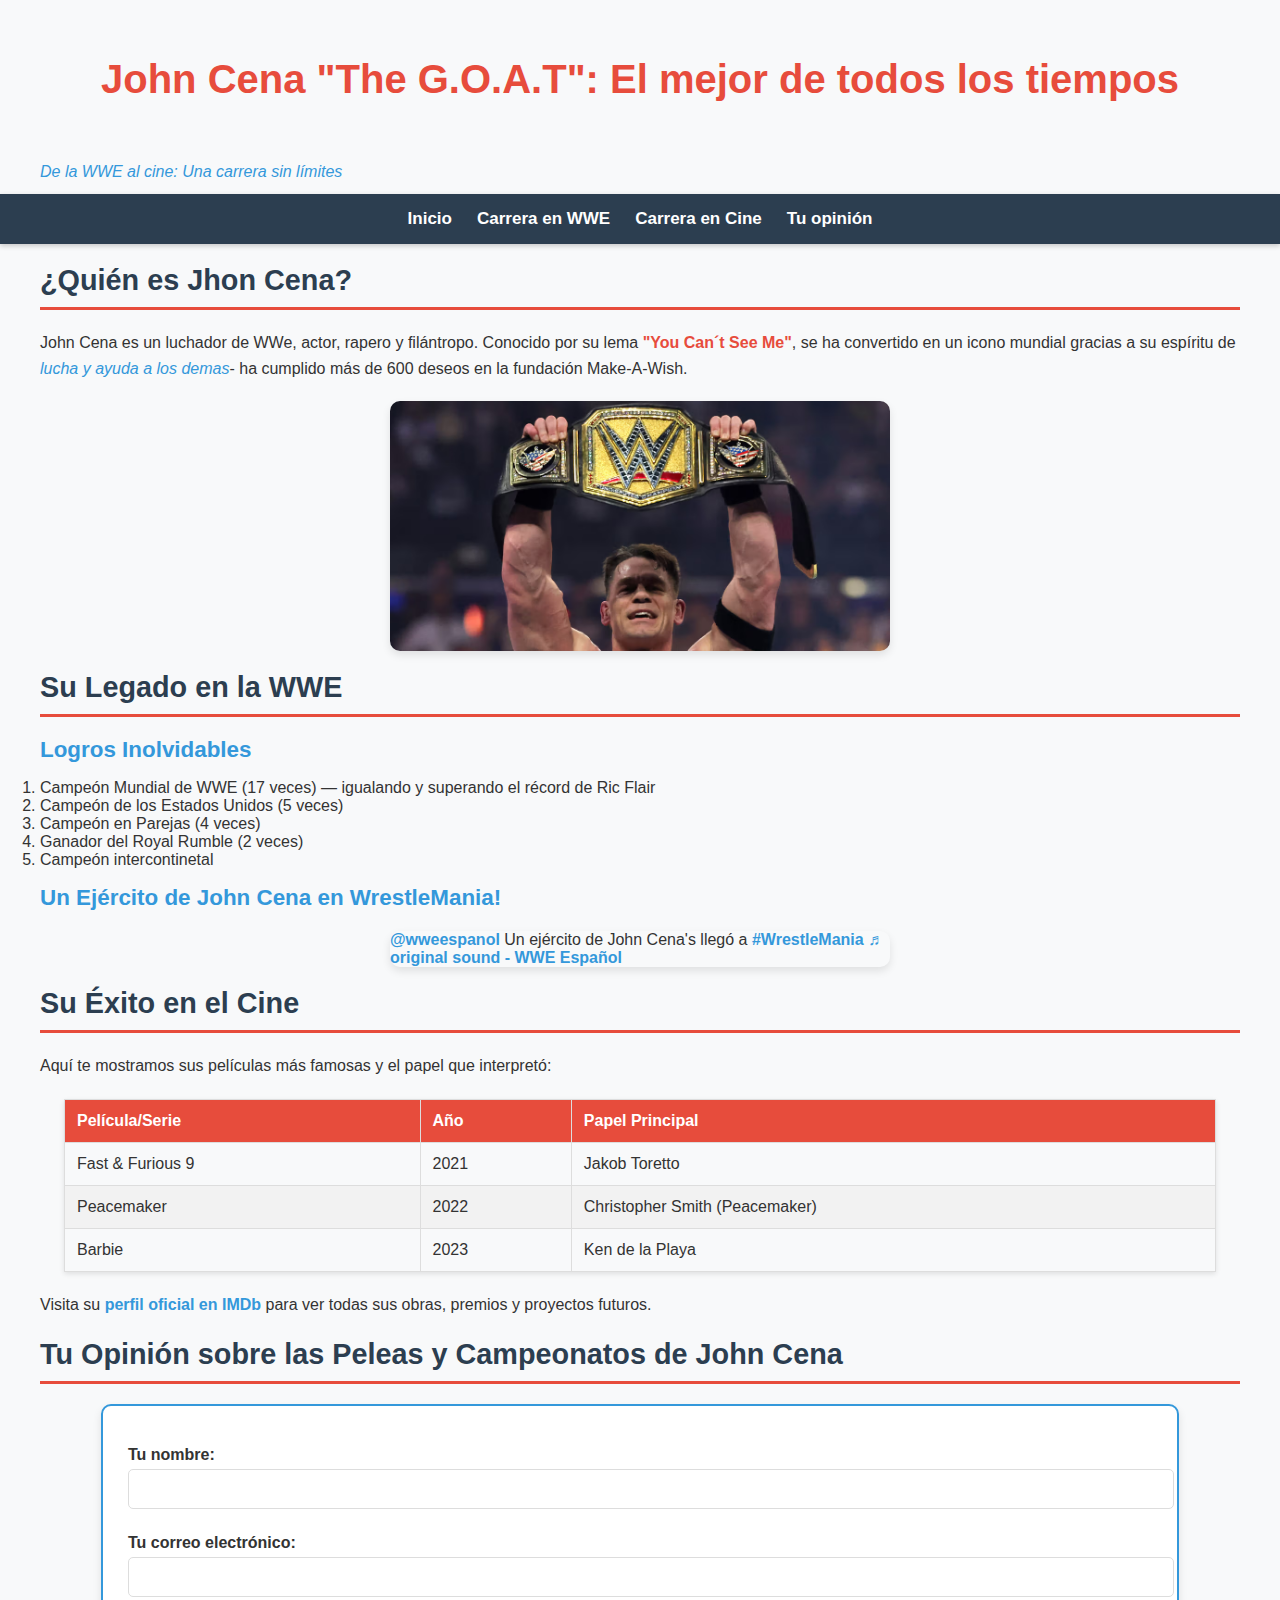
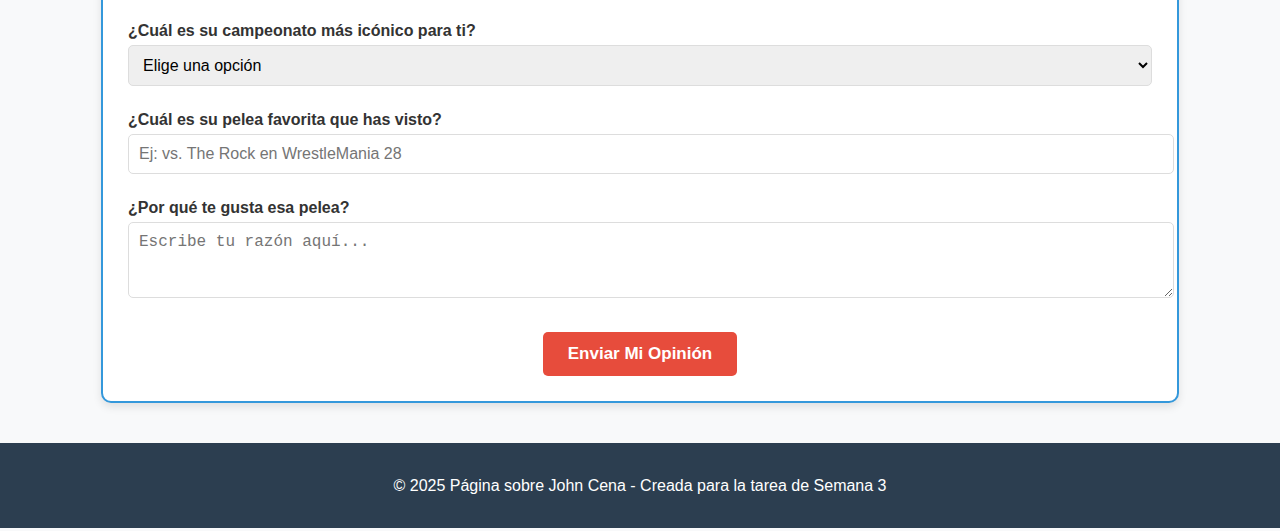
<file: Semana 3/index.html>
<!DOCTYPE html>
<html lang="en">
<head>
    <meta charset="UTF-8">
    <meta name="viewport" content="width=device-width, initial-scale=1.0">
    <title>John Cena: Más Allá del Ring</title>
    <link rel="stylesheet" href="styles.css">
</head>
<body>
    <header>
        <h1>John Cena "The G.O.A.T": El mejor de todos los tiempos</h1>
        <p><em>De la WWE al cine: Una carrera sin límites</em></p>
    </header>
    <nav>
        <ul>
            <li><a href="#inicio">Inicio</a></li>
            <li><a href="#carrera-lucha">Carrera en WWE</a></li>
            <li><a href="#carrera-cine">Carrera en Cine</a></li>
            <li><a href="#opiniones">Tu opinión</a></li>
        </ul>
    </nav>
    <main>
        <section>
            <h2>¿Quién es Jhon Cena?</h2>
            <p>John Cena es un luchador de WWe, actor, rapero y filántropo. Conocido por su lema <strong>"You Can´t See Me"</strong>, se ha convertido en un icono mundial gracias a su espíritu de <em>lucha y ayuda a los demas</em>- ha cumplido más de 600 deseos en la fundación Make-A-Wish.</p>
            <img src="assets/img/john-cena-makes-history-with-17th-world-title-undisputed-wwe-championship-wrestlemania-41-cody-rhodes-announcement-tw.avif" alt="John Cena el 17 veces Campeón mundial." width="500">
        </section>
        <section id="carrera-lucha">
            <h2>Su Legado en la WWE</h2>
            <!-- Artículo semántico -->
            <article>
                <h3>Logros Inolvidables</h3>
                <ol>
                    <li>Campeón Mundial de WWE (17 veces) — igualando y superando el récord de Ric Flair</li>
                    <li>Campeón de los Estados Unidos (5 veces)</li>
                    <li>Campeón en Parejas (4 veces)</li>
                    <li>Ganador del Royal Rumble (2 veces)</li>
                    <li>Campeón intercontinetal</li>
                </ol>
            </article>
            <h3>Un Ejército de John Cena en WrestleMania!</h3>
    <blockquote class="tiktok-embed" cite="https://www.tiktok.com/@wweespanol/video/7582326964455886094" data-video-id="7582326964455886094" style="max-width: 500px; min-width: 325px; display: block; margin: 20px auto; border-radius: 10px; box-shadow: 0 4px 8px rgba(0,0,0,0.1);" > 
        <section> 
            <a target="_blank" title="@wweespanol" href="https://www.tiktok.com/@wweespanol?refer=embed">@wweespanol</a> 
            Un ejército de John Cena&#39;s llegó a <a title="wrestlemania" target="_blank" href="https://www.tiktok.com/tag/wrestlemania?refer=embed">#WrestleMania</a> 
            <a target="_blank" title="♬ original sound - WWE Español" href="https://www.tiktok.com/music/original-sound-7582327065064573751?refer=embed">♬ original sound - WWE Español</a> 
        </section> 
    </blockquote> 
    <script async src="https://www.tiktok.com/embed.js"></script>
</section>
<section id="carrera-cine">
            <h2>Su Éxito en el Cine</h2>
            <p>Aquí te mostramos sus películas más famosas y el papel que interpretó:</p>
            <table>
                <thead>
                    <tr>
                        <th>Película/Serie</th>
                        <th>Año</th>
                        <th>Papel Principal</th>
                    </tr>
                </thead>
                <tbody>
                    <tr>
                        <td>Fast & Furious 9</td>
                        <td>2021</td>
                        <td>Jakob Toretto</td>
                    </tr>
                    <tr>
                        <td>Peacemaker</td>
                        <td>2022</td>
                        <td>Christopher Smith (Peacemaker)</td>
                    </tr>
                    <tr>
                        <td>Barbie</td>
                        <td>2023</td>
                        <td>Ken de la Playa</td>
                    </tr>
                </tbody>
            </table>
            <p>Visita su <a href="https://www.imdb.com/name/nm1016300/" target="_blank">perfil oficial en IMDb</a> para ver todas sus obras, premios y proyectos futuros.</p>
        </section>
        <section id="opiniones">
            <h2>Tu Opinión sobre las Peleas y Campeonatos de John Cena</h2>
            <form>
                <label for="nombre">Tu nombre:</label>
                <input type="text" id="nombre" name="nombre" required>

                <label for="correo">Tu correo electrónico:</label>
                <input type="email" id="correo" name="correo" required>

                <label for="campeonato-fav">¿Cuál es su campeonato más icónico para ti?</label>
                <select id="campeonato-fav" name="campeonato-fav" required>
                    <option value="">Elige una opción</option>
                    <option value="mundial-17">17º Campeonato Mundial de WWE (récord)</option>
                    <option value="estados-unidos">Campeonato de los Estados Unidos</option>
                    <option value="parejas">Campeonato en Parejas</option>
                    <option value="royal-rumble">Ganador del Royal Rumble</option>
                    <option value="intercontinetal">Campeonato intercontinental</option>
                </select>
                <label for="pelea-fav">¿Cuál es su pelea favorita que has visto?</label>
                <input type="text" id="pelea-fav" name="pelea-fav" placeholder="Ej: vs. The Rock en WrestleMania 28" required>

                <label for="razon-pelea">¿Por qué te gusta esa pelea?</label>
                <textarea id="razon-pelea" name="razon-pelea" rows="3" placeholder="Escribe tu razón aquí..." required></textarea>
                <button type="submit">Enviar Mi Opinión</button>
            </form>
        </section>
    </main>
    <footer>
        <p>&copy; 2025 Página sobre John Cena - Creada para la tarea de Semana 3</p>
    </footer>
</body>
</html>
</file>
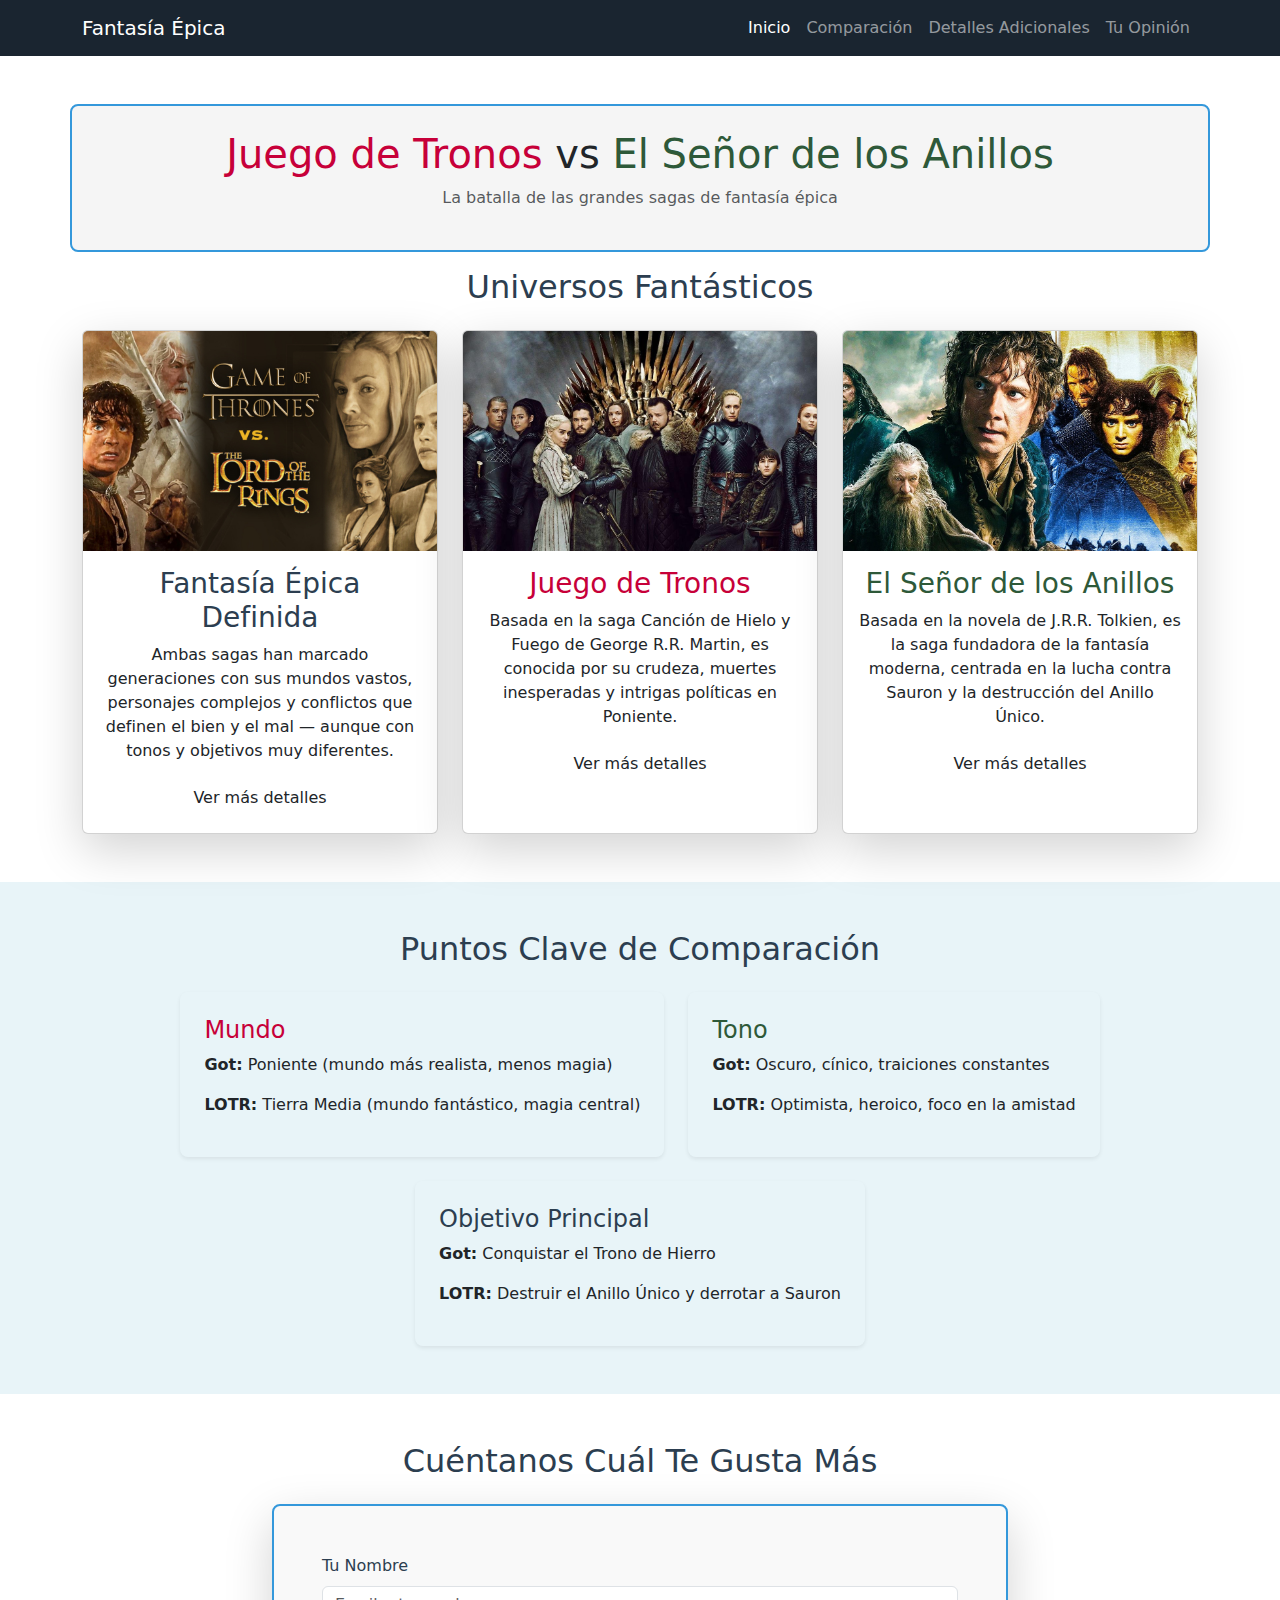
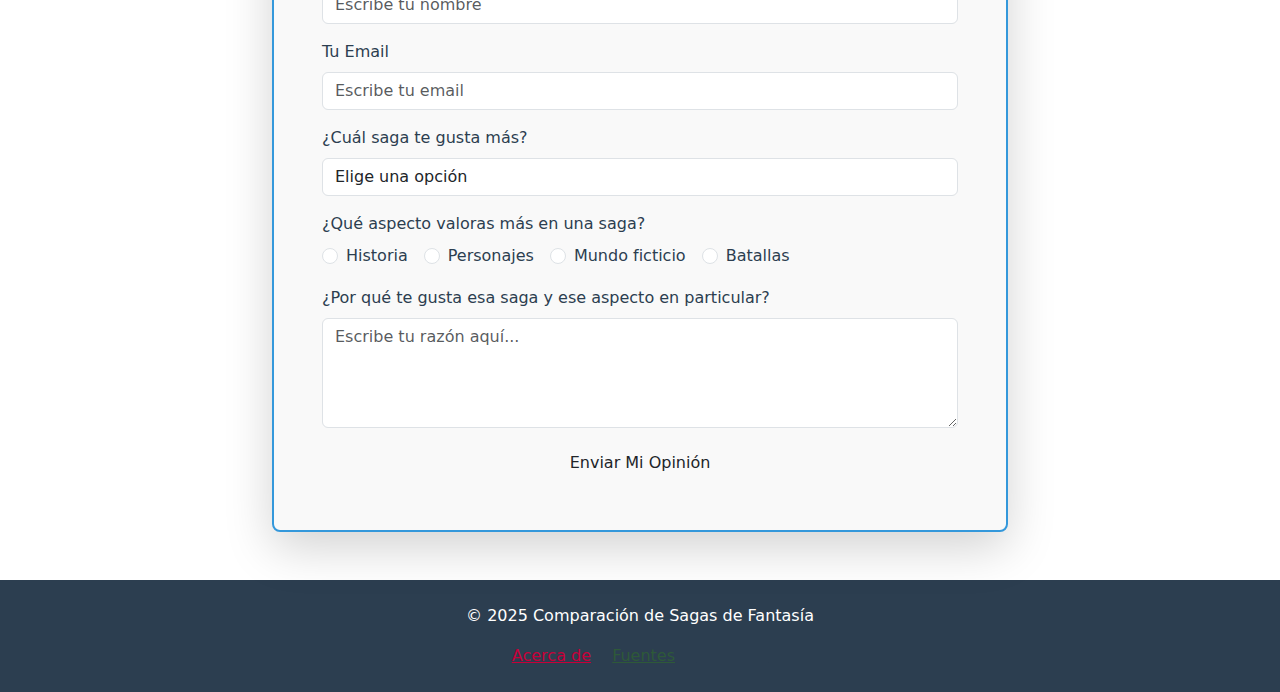
<file: Semana 4/index.html>
<!DOCTYPE html>
<html lang="es">
<head>
    <meta charset="UTF-8">
    <meta name="viewport" content="width=device-width, initial-scale=1.0">
    <title>Juego de Tronos vs El Señor de los Anillos</title>
    <link href="https://cdn.jsdelivr.net/npm/bootstrap@5.3.0/dist/css/bootstrap.min.css" rel="stylesheet">
    <link rel="stylesheet" href="styles.css">
</head>
<body>
    <header>
        <nav class="navbar navbar-expand-md navbar-dark bg-got">
            <div class="container">
                <a class="navbar-brand" href="#inicio">Fantasía Épica</a>
                <button class="navbar-toggler" type="button" data-bs-toggle="collapse" data-bs-target="#navbarNav">
                    <span class="navbar-toggler-icon"></span>
                </button>
                <div class="collapse navbar-collapse" id="navbarNav">
                    <ul class="navbar-nav ms-auto">
                        <li class="nav-item">
                            <a class="nav-link active" href="#inicio">Inicio</a>
                        </li>
                        <li class="nav-item">
                            <a class="nav-link" href="#comparacion">Comparación</a>
                        </li>
                        <li class="nav-item">
                            <a class="nav-link" href="#detalles">Detalles Adicionales</a>
                        </li>
                        <li class="nav-item">
                            <a class="nav-link" href="#formulario">Tu Opinión</a>
                        </li>
                    </ul>
                </div>
            </div>
        </nav>
        <div class="container text-center mt-5 mb-3 p-4 rounded-3 bg-header" id="inicio">
            <h1><span class="text-got">Juego de Tronos</span> vs <span class="text-lotr">El Señor de los Anillos</span></h1>
            <p class="text-muted">La batalla de las grandes sagas de fantasía épica</p>
        </div>
    </header>
    <main class="container mb-5" id="comparacion">
        <h2 class="text-center mb-4 text-titulo">Universos Fantásticos</h2>
        <div class="row g-4">
            <div class="col-md-4">
                <div class="card h-100 shadow-lg card-general">
                    <div class="img-container">
                        <img src="assets/img/LOTR-GOT.jpg" class="card-img-top img-fluid" alt="Comparación de Juego de Tronos y LOTR">
                    </div>
                    <div class="card-body text-center">
                        <h3 class="card-title text-titulo">Fantasía Épica Definida</h3>
                        <p class="card-text">Ambas sagas han marcado generaciones con sus mundos vastos, personajes complejos y conflictos que definen el bien y el mal — aunque con tonos y objetivos muy diferentes.</p>
                        <a class="btn btn-general" data-bs-toggle="collapse" href="#collapseGeneral" role="button">
                            Ver más detalles
                        </a>
                        <div class="collapse mt-3" id="collapseGeneral">
                            <div class="card card-body card-collapse">
                                Juego de Tronos se centra en la política, la traición y la supervivencia en un mundo sin magia palpable. El Señor de los Anillos, por su parte, es una historia de heroísmo, amistad y la lucha contra el mal absoluto, con magia como elemento central.
                            </div>
                        </div>
                    </div>
                </div>
            </div>
            <div class="col-md-4">
                <div class="card h-100 shadow-lg card-got">
                    <div class="img-container">
                        <img src="assets/img/7892f8cc-05bc-4b7b-88b2-d7cbd553537c_16-9-discover-aspect-ratio_default_0.jpg" class="card-img-top img-fluid" alt="Juego de Tronos">
                    </div>
                    <div class="card-body text-center">
                        <h3 class="card-title text-got">Juego de Tronos</h3>
                        <p class="card-text">Basada en la saga Canción de Hielo y Fuego de George R.R. Martin, es conocida por su crudeza, muertes inesperadas y intrigas políticas en Poniente.</p>
                        <a class="btn btn-got" data-bs-toggle="collapse" href="#collapseGot" role="button">
                            Ver más detalles
                        </a>
                        <div class="collapse mt-3" id="collapseGot">
                            <div class="card card-body card-collapse">
                                Estrenada en 2011, tuvo 8 temporadas. Sus personajes más icónicos son Jon Snow, Daenerys Targaryen y Tyrion Lannister. Se caracteriza por su tono oscuro y su rechazo a los arquetipos de héroe tradicional.
                            </div>
                        </div>
                    </div>
                </div>
            </div>
            <div class="col-md-4">
                <div class="card h-100 shadow-lg card-lotr">
                    <div class="img-container">
                        <img src="assets/img/1366_2000.jpeg" class="card-img-top img-fluid" alt="El Señor de los Anillos">
                    </div>
                    <div class="card-body text-center">
                        <h3 class="card-title text-lotr">El Señor de los Anillos</h3>
                        <p class="card-text">Basada en la novela de J.R.R. Tolkien, es la saga fundadora de la fantasía moderna, centrada en la lucha contra Sauron y la destrucción del Anillo Único.</p>
                        <a class="btn btn-lotr" data-bs-toggle="collapse" href="#collapseLotr" role="button">
                            Ver más detalles
                        </a>
                        <div class="collapse mt-3" id="collapseLotr">
                            <div class="card card-body card-collapse">
                                Las películas de Peter Jackson se estrenaron entre 2001 y 2003. Sus personajes más icónicos son Frodo Bolsón, Gandalf el Blanco y Aragorn. Se caracteriza por su mensaje de esperanza y su mundo profundamente detallado.
                            </div>
                        </div>
                    </div>
                </div>
            </div>
        </div>
    </main>
    <section class="py-5 bg-detalles" id="detalles">
        <div class="container">
            <h2 class="text-center mb-4 text-titulo">Puntos Clave de Comparación</h2>
            <div class="d-flex flex-wrap justify-content-center gap-4">
                <div class="p-4 rounded-3 shadow-sm comparacion-item item-got">
                    <h4 class="text-got">Mundo</h4>
                    <p><strong>Got:</strong> Poniente (mundo más realista, menos magia)</p>
                    <p><strong>LOTR:</strong> Tierra Media (mundo fantástico, magia central)</p>
                </div>
                <div class="p-4 rounded-3 shadow-sm comparacion-item item-lotr">
                    <h4 class="text-lotr">Tono</h4>
                    <p><strong>Got:</strong> Oscuro, cínico, traiciones constantes</p>
                    <p><strong>LOTR:</strong> Optimista, heroico, foco en la amistad</p>
                </div>
                <div class="p-4 rounded-3 shadow-sm comparacion-item item-general">
                    <h4 class="text-titulo">Objetivo Principal</h4>
                    <p><strong>Got:</strong> Conquistar el Trono de Hierro</p>
                    <p><strong>LOTR:</strong> Destruir el Anillo Único y derrotar a Sauron</p>
                </div>
            </div>
        </div>
    </section>
    <section class="container my-5" id="formulario">
        <h2 class="text-center mb-4 text-titulo">Cuéntanos Cuál Te Gusta Más</h2>
        <div class="row justify-content-center">
            <div class="col-md-8">
                <form class="bg-form p-5 rounded-3 shadow-lg">
                    <div class="form-group mb-3">
                        <label for="nombre" class="form-label text-titulo">Tu Nombre</label>
                        <input type="text" class="form-control" id="nombre" placeholder="Escribe tu nombre" required>
                    </div>
                    <div class="form-group mb-3">
                        <label for="email" class="form-label text-titulo">Tu Email</label>
                        <input type="email" class="form-control" id="email" placeholder="Escribe tu email" required>
                    </div>
                    <div class="form-group mb-3">
                        <label for="saga-fav" class="form-label text-titulo">¿Cuál saga te gusta más?</label>
                        <select class="form-control" id="saga-fav" required>
                            <option value="">Elige una opción</option>
                            <option value="got">Juego de Tronos</option>
                            <option value="lotr">El Señor de los Anillos</option>
                            <option value="ambas">Ambas igual</option>
                        </select>
                    </div>
                    <div class="form-group mb-3">
                        <label class="form-label text-titulo">¿Qué aspecto valoras más en una saga?</label>
                        <div class="d-flex flex-wrap gap-3">
                            <div class="form-check">
                                <input class="form-check-input" type="radio" name="aspecto-fav" id="historia" value="historia" required>
                                <label class="form-check-label text-titulo" for="historia">Historia</label>
                            </div>
                            <div class="form-check">
                                <input class="form-check-input" type="radio" name="aspecto-fav" id="personajes" value="personajes">
                                <label class="form-check-label text-titulo" for="personajes">Personajes</label>
                            </div>
                            <div class="form-check">
                                <input class="form-check-input" type="radio" name="aspecto-fav" id="mundo" value="mundo">
                                <label class="form-check-label text-titulo" for="mundo">Mundo ficticio</label>
                            </div>
                            <div class="form-check">
                                <input class="form-check-input" type="radio" name="aspecto-fav" id="batallas" value="batallas">
                                <label class="form-check-label text-titulo" for="batallas">Batallas</label>
                            </div>
                        </div>
                    </div>
                    <div class="form-group mb-3">
                        <label for="comentarios" class="form-label text-titulo">¿Por qué te gusta esa saga y ese aspecto en particular?</label>
                        <textarea class="form-control" id="comentarios" rows="4" placeholder="Escribe tu razón aquí..." required></textarea>
                    </div>
                    <button type="submit" class="btn btn-general w-100">Enviar Mi Opinión</button>
                </form>
            </div>
        </div>
    </section>

    <!-- 5. PIE DE PÁGINA -->
    <footer class="bg-footer text-white text-center py-4">
        <div class="container">
            <p>&copy; 2025 Comparación de Sagas de Fantasía</p>
            <div class="mt-2">
                <a href="#" class="text-got me-3">Acerca de</a>
                <a href="#" class="text-lotr me-3">Fuentes</a>
                <a href="#" class="text-titulo">Contacto</a>
            </div>
        </div>
    </footer>

    <!-- Script de Bootstrap 5 -->
    <script src="https://cdn.jsdelivr.net/npm/bootstrap@5.3.0/dist/js/bootstrap.bundle.min.js"></script>
</body>
</html>
</file>
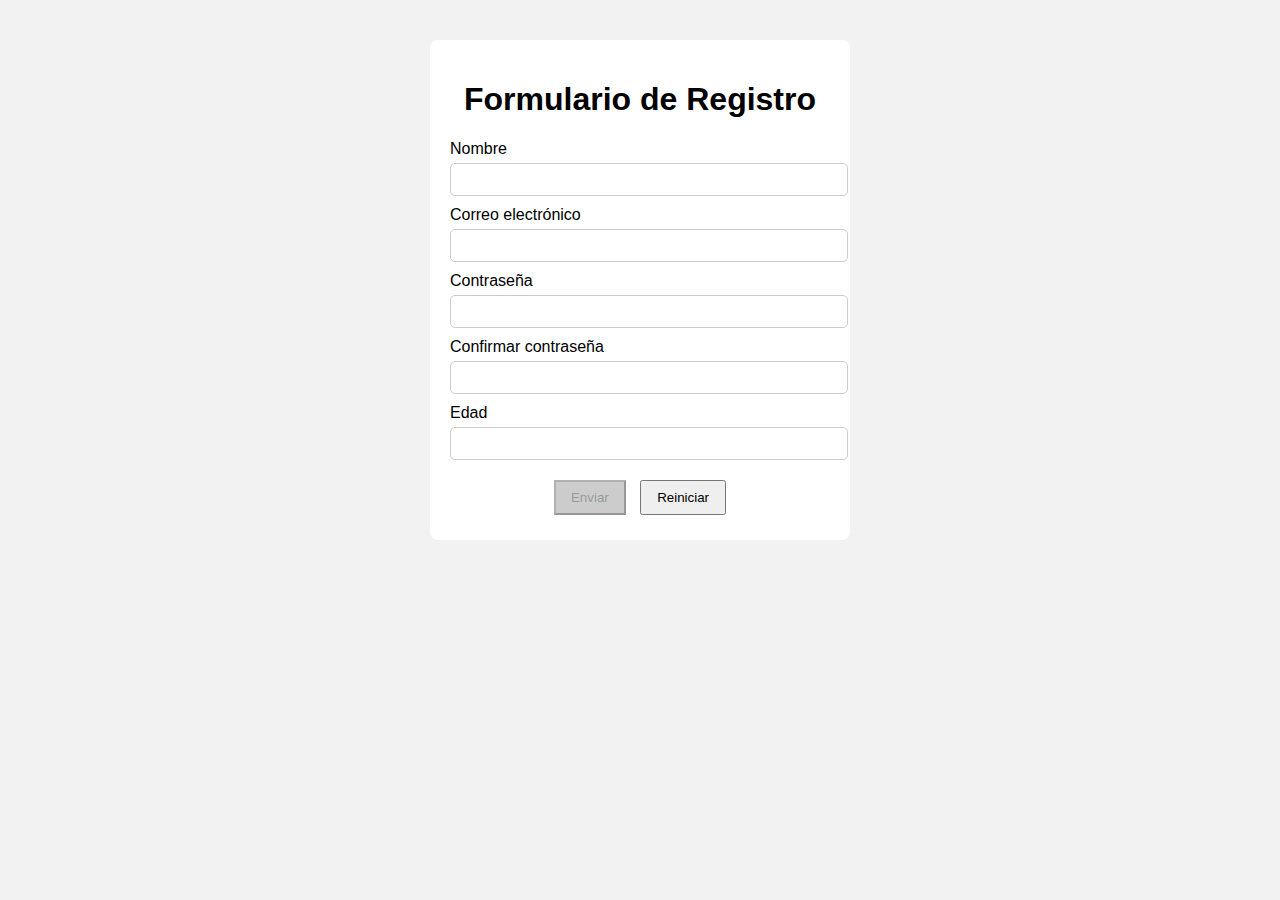
<file: Semana 6-formulario-js/index.html>
<!DOCTYPE html>
<html lang="es">
<head>
    <meta charset="UTF-8">
    <title>Formulario con Validación JavaScript</title>
    <link rel="stylesheet" href="styles.css">
</head>
<body>

<div class="container">
    <!-- Contenedor principal del formulario -->
    <h1>Formulario de Registro</h1>
    <!-- Título principal -->
    <form id="formulario">
        <label>Nombre</label>
        <!-- Etiqueta descriptiva -->
        <input type="text" id="nombre">
        <!-- Campo de texto para el nombre -->
        <small class="error" id="errorNombre"></small>
        <!-- Mensaje de error dinámico -->

        <label>Correo electrónico</label>
        <input type="email" id="correo">
        <small class="error" id="errorCorreo"></small>

        <label>Contraseña</label>
        <input type="password" id="password">
        <small class="error" id="errorPassword"></small>

        <label>Confirmar contraseña</label>
        <input type="password" id="confirmarPassword">
        <small class="error" id="errorConfirmar"></small>

        <label>Edad</label>
        <input type="number" id="edad">
        <small class="error" id="errorEdad"></small>

        <div class="botones">
            <!-- Contenedor de botones -->
            <button type="submit" id="btnEnviar" disabled>
                Enviar
            </button>
            <!-- Botón de envío deshabilitado por defecto -->
            <button type="reset">
                Reiniciar
            </button>
            <!-- Botón para limpiar el formulario -->
        </div>
    </form>
</div>
<script src="script.js"></script>
</body>
</html>
</file>
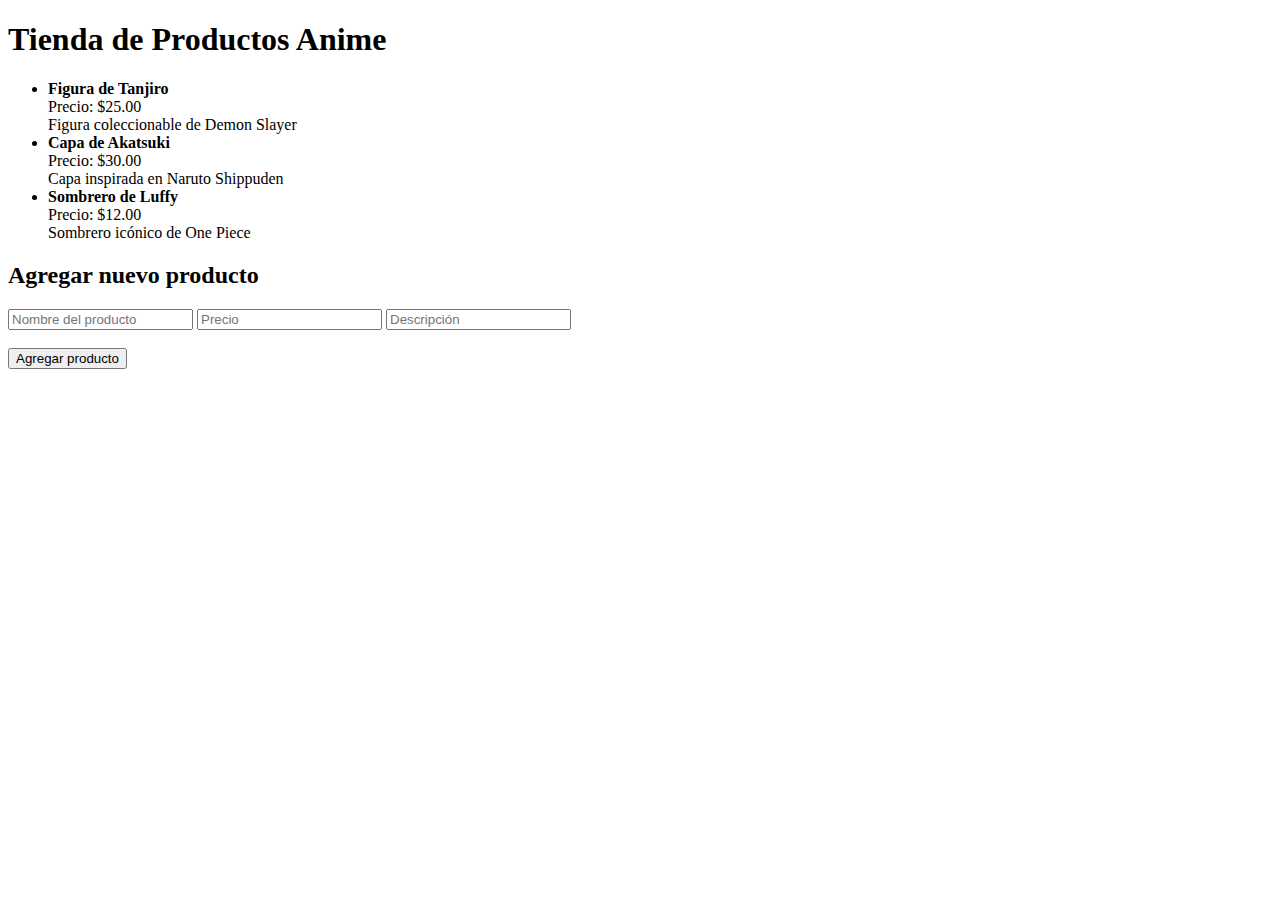
<file: Semana 7/index.html>
<!DOCTYPE html>
<html lang="es">
<head>
    <meta charset="UTF-8">
    <title>Lista de Productos - Anime</title>
</head>
<body>
    <h1>Tienda de Productos Anime</h1>
    <!-- Lista donde se mostrarán los productos -->
    <ul id="listaProductos"></ul>
    <h2>Agregar nuevo producto</h2>
    <!-- Campos para agregar un nuevo producto -->
    <input type="text" id="nombre" placeholder="Nombre del producto">
    <input type="number" id="precio" placeholder="Precio">
    <input type="text" id="descripcion" placeholder="Descripción">
    <br><br>
    <!-- Botón para agregar producto -->
    <button id="btnAgregar">Agregar producto</button>
    <!-- Archivo JavaScript -->
    <script src="script.js"></script>
</body>
</html>
</file>
<file: Semana 3/styles.css>
/* Estilos generales */
body {
    font-family: 'Arial', sans-serif;
    margin: 0;
    padding: 0;
    background-color: #f8f9fa;
    color: #333;
}

/* Encabezados (3 niveles: h1, h2, h3) */
h1 {
    color: #e74c3c; /* Rojo vibrante (camiseta de John) */
    text-align: center;
    padding: 30px;
    font-size: 2.5em;
}

h2 {
    color: #2c3e50;
    border-bottom: 3px solid #e74c3c;
    padding-bottom: 10px;
    margin: 20px 40px;
    font-size: 1.8em;
}

h3 {
    color: #3498db;
    margin: 15px 40px;
    font-size: 1.4em;
}

/* Párrafos con <strong> y <em> */
p {
    font-size: 16px;
    line-height: 1.6;
    margin: 10px 40px;
}

strong {
    color: #e74c3c;
}

em {
    font-style: italic;
    color: #3498db;
}

/* Navegación con lista desordenada */
nav {
    background-color: #2c3e50;
    padding: 15px;
    box-shadow: 0 2px 5px rgba(0,0,0,0.2);
}

nav ul {
    list-style: none;
    margin: 0;
    padding: 0;
    display: flex;
    gap: 25px;
    justify-content: center;
}

nav a {
    color: white;
    text-decoration: none;
    font-weight: bold;
    font-size: 17px;
}

nav a:hover {
    color: #e74c3c;
}

/* Multimedia (imagen, TikTok y más) */
img, .tiktok-embed {
    display: block;
    margin: 20px auto;
    border-radius: 10px;
    box-shadow: 0 4px 8px rgba(0,0,0,0.1);
}

/* Tabla con <thead>, <tbody> y <th> */
table {
    width: 90%;
    margin: 20px auto;
    border-collapse: collapse;
    box-shadow: 0 2px 5px rgba(0,0,0,0.1);
}

th, td {
    border: 1px solid #ddd;
    padding: 12px;
    text-align: left;
}

th {
    background-color: #e74c3c;
    color: white;
    font-weight: bold;
}

tr:nth-child(even) {
    background-color: #f2f2f2;
}

/* Enlace externo con target="_blank" */
a {
    color: #3498db;
    text-decoration: none;
    font-weight: bold;
}

a:hover {
    text-decoration: underline;
}

/* Formulario con estilos y bordes */
form {
    width: 80%;
    margin: 20px auto;
    padding: 25px;
    border: 2px solid #3498db;
    border-radius: 10px;
    background-color: white;
    box-shadow: 0 4px 8px rgba(0,0,0,0.1);
}

label {
    display: block;
    margin: 15px 0 5px;
    font-weight: bold;
}

input, textarea, select {
    width: 100%;
    padding: 10px;
    margin-bottom: 10px;
    border: 1px solid #ddd;
    border-radius: 5px;
    font-size: 16px;
}

textarea {
    resize: vertical;
}

input[type="radio"] {
    width: auto;
    margin-right: 5px;
}

button {
    background-color: #e74c3c;
    color: white;
    padding: 12px 25px;
    border: none;
    border-radius: 5px;
    font-size: 17px;
    font-weight: bold;
    cursor: pointer;
    display: block;
    margin: 20px auto 0;
}

button:hover {
    background-color: #c0392b;
}

/* Pie de página */
footer {
    background-color: #2c3e50;
    color: white;
    text-align: center;
    padding: 20px;
    margin-top: 40px;
    font-size: 15px;
}
</file>
<file: Semana 4/styles.css>
/* ------------------------------ */
/* 1. COLORES BASADOS EN LAS SAGAS */
/* ------------------------------ */
:root {
    /* Juego de Tronos */
    --color-got-oscuro: #1a2530; /* Azul negro */
    --color-got-rojo: #c70039; /* Rojo Lannister */
    --color-got-azul: #2c3e50; /* Azul Stark */

    /* El Señor de los Anillos */
    --color-lotr-verde: #2e5939; /* Verde Lothlórien */
    --color-lotr-dorado: #d4af37; /* Dorado Aragorn */
    --color-lotr-marrón: #8b4513; /* Marrón Tierra Media */

    /* General */
    --color-general-azul: #3498db;
    --color-general-fondo: #f5f5f5;
    --color-titulo: #2c3e50;
}

/* Colores de texto */
.text-got { color: var(--color-got-rojo) !important; }
.text-lotr { color: var(--color-lotr-verde) !important; }
.text-titulo { color: var(--color-titulo) !important; }

/* Colores de fondo */
.bg-got { background-color: var(--color-got-oscuro) !important; }
.bg-header { background-color: var(--color-general-fondo) !important; border: 2px solid var(--color-general-azul); }
.bg-detalles { background-color: #e8f4f8 !important; }
.bg-form { background-color: #f9f9f9 !important; border: 2px solid var(--color-general-azul); }
.bg-footer { background-color: var(--color-got-azul) !important; }


/* ------------------------------ */
/* 2. IGUALAR TAMAÑO DE TODAS LAS IMÁGENES */
/* ------------------------------ */
.img-container {
    height: 220px; /* Altura fija para todas las imágenes */
    overflow: hidden; /* Ocultar parte de la imagen que se salga */
    display: flex;
    align-items: center;
    justify-content: center;
}

.img-container img {
    height: 100%;
    width: 100%;
    object-fit: cover; /* Ajustar imagen sin deformarla */
    transition: transform 0.5s
}
</file>
<file: Semana 6-formulario-js/styles.css>
/* Estilo general de la página */
body {
    font-family: Arial, sans-serif;
    background-color: #f2f2f2;
}

/* Contenedor del formulario */
.container {
    width: 380px;
    margin: 40px auto;
    background-color: white;
    padding: 20px;
    border-radius: 8px;
}

/* Título */
h1 {
    text-align: center;
}

/* Etiquetas */
label {
    display: block;
    margin-top: 10px;
}

/* Campos de entrada */
input {
    width: 100%;
    padding: 8px;
    margin-top: 5px;
    border: 1px solid #ccc;
    border-radius: 5px;
}

/* Campo válido */
input.valido {
    border: 2px solid green;
}

/* Campo inválido */
input.invalido {
    border: 2px solid red;
}

/* Mensajes de error */
.error {
    color: red;
    font-size: 12px;
}

/* Botones */
.botones {
    margin-top: 15px;
    text-align: center;
}

button {
    padding: 8px 15px;
    margin: 5px;
    cursor: pointer;
}

/* Botón deshabilitado */
button:disabled {
    background-color: #ccc;
    cursor: not-allowed;
}
</file>
